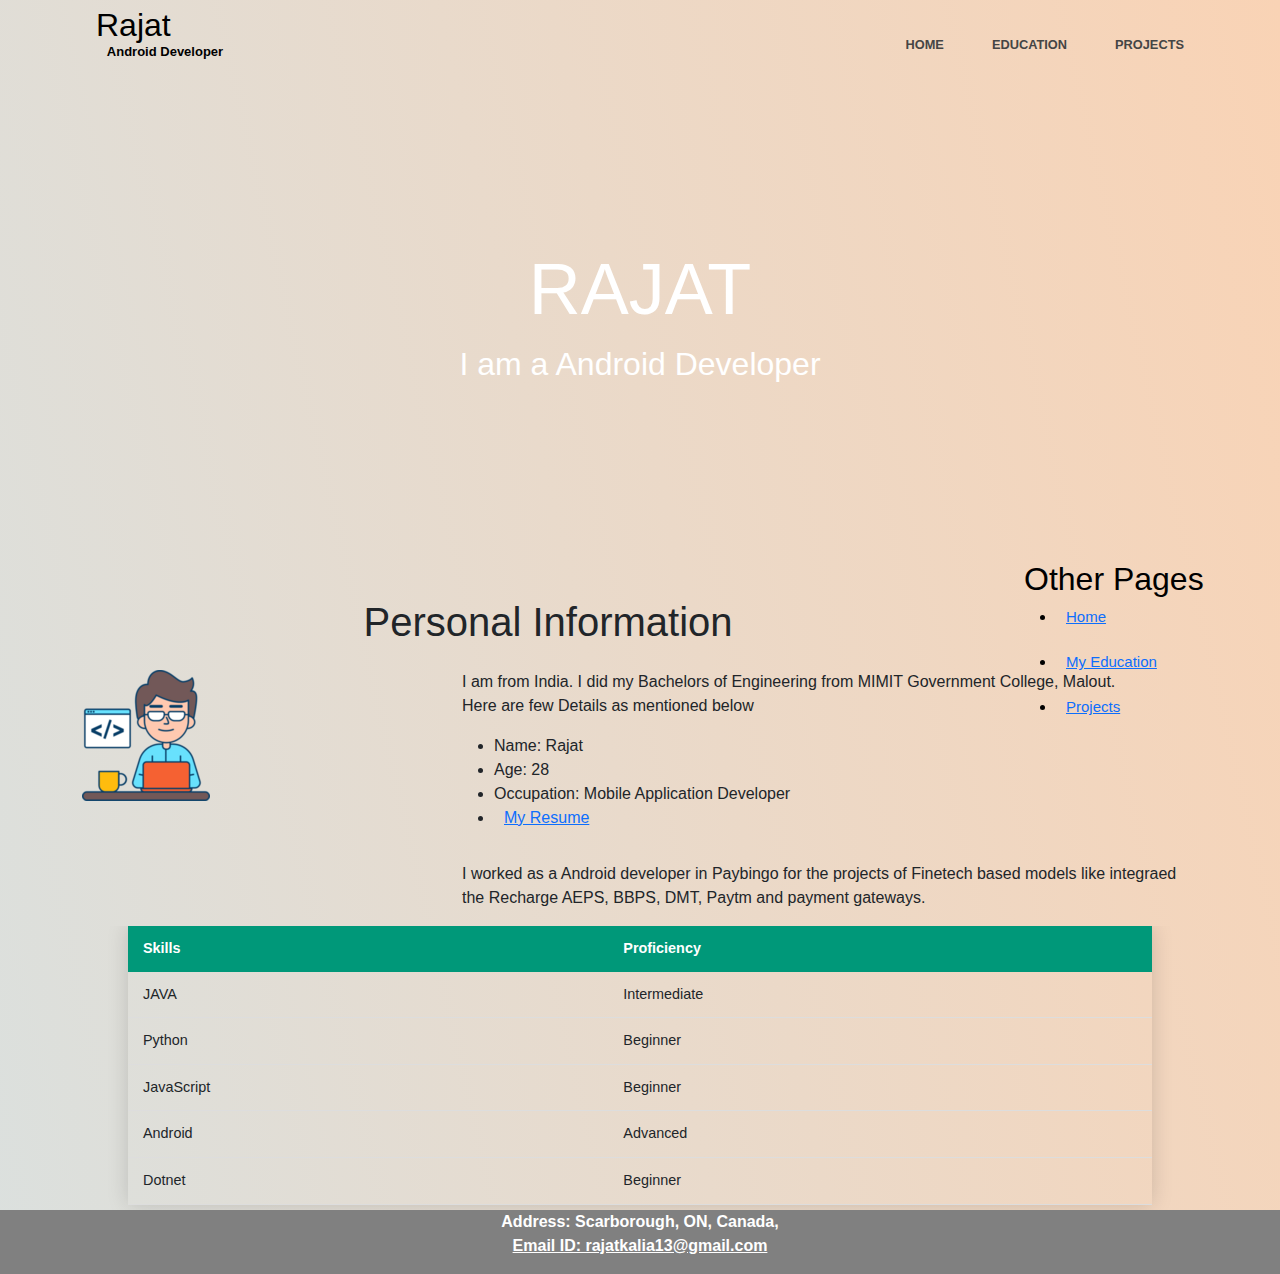
<file: index.html>
<!DOCTYPE html>
<!--
        Name : Rajat
        Id : C0886487
        -->
<html>

<head>
    <meta charset="UTF-8">
    <meta name="viewport" content="width=device-width, initial-scale=1.0">
    <link rel="stylesheet" href="css/main.css">
    <link href="https://cdn.jsdelivr.net/npm/bootstrap@5.1.3/dist/css/bootstrap.min.css" rel="stylesheet">

    <title>Rajat Blog</title>
</head>

<body>
    <nav>
        <a href="index.html" id="header_top">
            <h2>Rajat
                <br>
                <p style="font-size: small; font-weight:700;"> &nbsp; &nbsp;Android Developer</p>
            </h2>
        </a>

        <div id="nav_links">
            <a href="index.html">HOME</a>
            <a href="education.html">EDUCATION</a>
            <a href="projects.html">PROJECTS</a>
        </div>
    </nav>


        <section class="bg_image">
            <div class="container-fluid">
                <div class="row">
                    <div class="col-lg-12 col-md-12 col-sm-12 col-xs-12 bg_text">
                        <h2 class="bg_title">RAJAT </h2>
                        <p class="bg_desc">I am a Android Developer</p>
                    </div>
                </div>
            </div>
        </section>

        <div>
            <aside >
                <h2>Other Pages</h2>
                <div class="sidebar_links">
                    <ul>
                        <li><a href="index.html" style="margin-left: 10px;margin-top: 10px;">Home</a></li>
                        <br>
                        <li><a href="education.html" style="margin-left: 10px;">My Education</a></li>
                        <br>
                        <li><a href="projects.html" style="margin-left: 10px;">Projects</a></li>
                        

                    </ul>

            </aside>
            <section id="about">
                <div class="container mt-4 pt-4">
                    <h1 class="text-center">Personal Information</h1>
                    <div class="row mt-4">
                        <div class="col-lg-4">
                            <img src="image/developer.png" class="img-container" alt="me">
                        </div>

                        <div class="col-lg-8">
                            <p>I am from India. I did my Bachelors of Engineering from MIMIT Government College,
                                Malout.<br>Here are few Details as mentioned below</p>
                            <div class="row mt-3">
                                <div class="col-md-6">
                                    <ul>
                                        <li>Name: Rajat</li>
                                        <li>Age: 28</li>
                                        <li>Occupation: Mobile Application Developer</li>
                                        <li><a href="document/Rajat_Resume.pdf" style="margin-left: 10px;">My Resume</a></li>
                                    </ul>
                                </div>

                            </div>
                            <div class="row mt-3">
                                <p>I worked as a Android developer in Paybingo for the projects of Finetech based models like integraed the Recharge AEPS, BBPS, DMT, Paytm and payment gateways. </p>
                            </div>
                        </div>
                    </div>
            </section>

            <section>
                <div style="overflow-x:auto;">
                <table class="styled-table">
                    <thead>
                        <tr>
                            <th>Skills</th>
                            <th>Proficiency</th>
                        </tr>
                    </thead>
                    <tbody>
                        <tr>
                            <td>JAVA</td>
                            <td>Intermediate</td>
                        </tr>
                        <tr>
                            <td>Python</td>
                            <td>Beginner</td>
                        </tr>

                        <tr>
                            <td>JavaScript</td>
                            <td>Beginner</td>
                        </tr><tr>
                            <td>Android</td>
                            <td>Advanced</td>
                        </tr><tr>
                            <td>Dotnet</td>
                            <td>Beginner</td>
                     
                    </tbody>
                </table>
                </div>
            </section>
        </div>


 


    <footer id="footer">
        <div class="container-fluid">
            <p style="font-weight: bold;text-align: center; color: white;">Address: Scarborough, ON, Canada, <br>
                <a href="mailto:rajatkalia13@gmail.com"
                    style="text-align: center;color: white;">Email ID: rajatkalia13@gmail.com</a>
            </p>
    </footer>
</body>

</html>
</file>
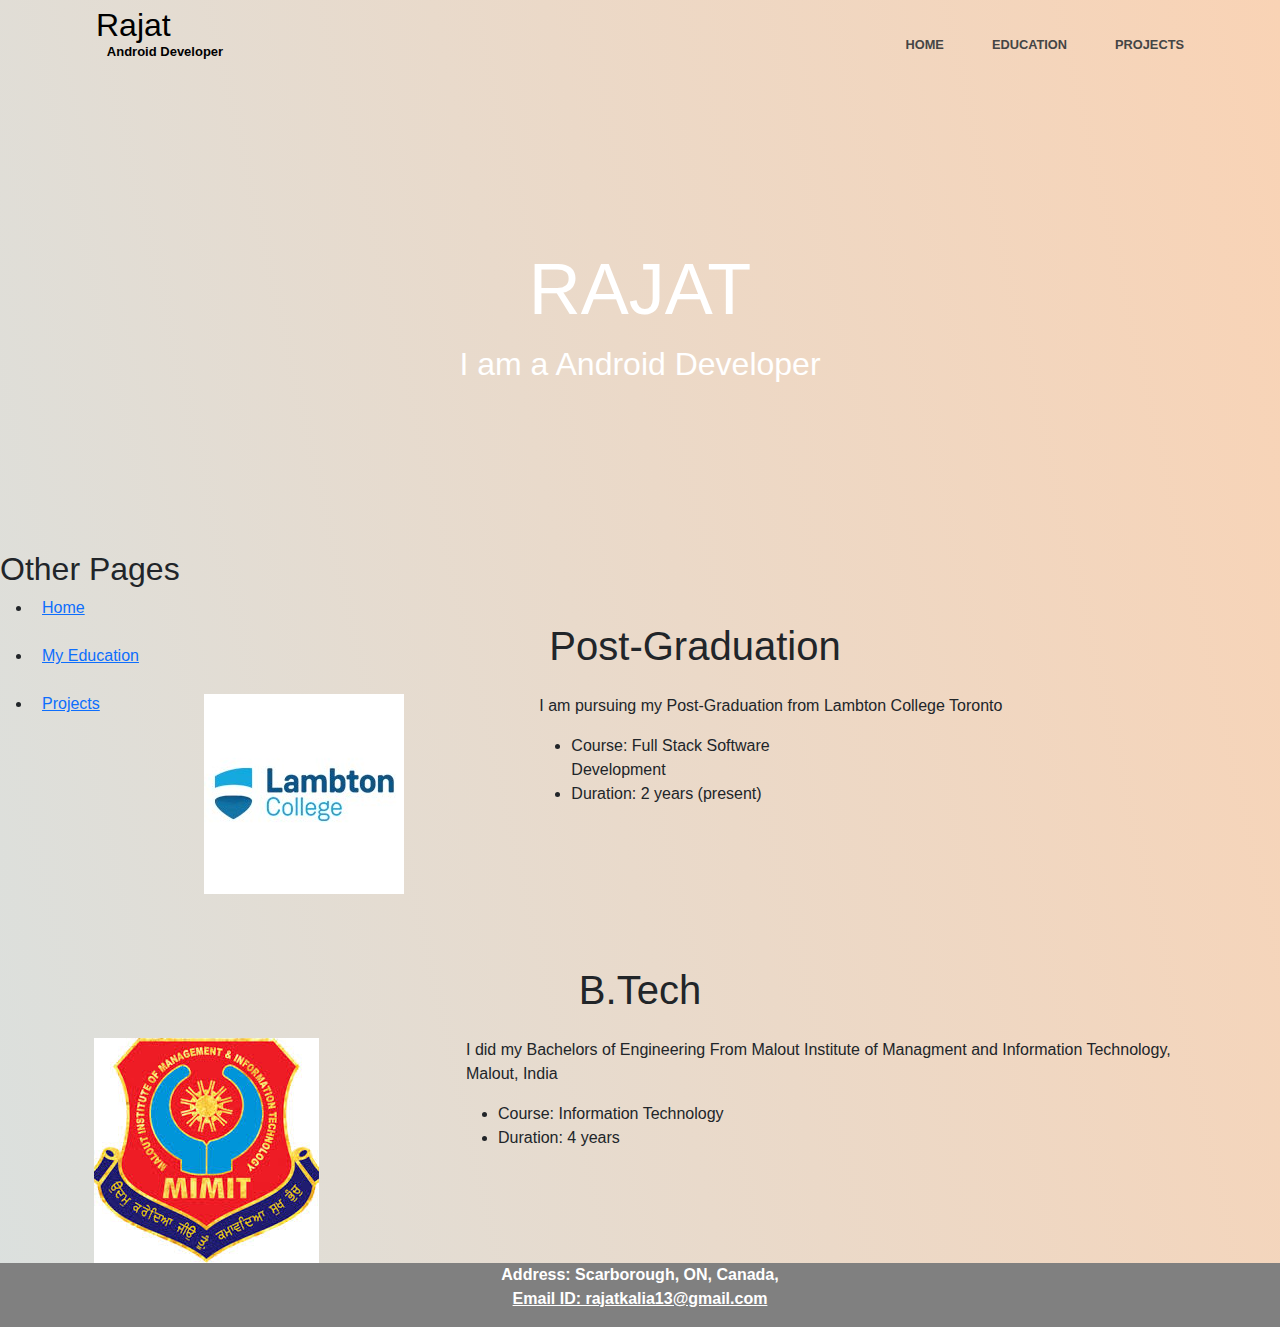
<file: education.html>
<!DOCTYPE html>
<!--
        Name : Rajat
        Id : C0886487
        -->
<html>

<head>
    <meta charset="UTF-8">
    <meta name="viewport" content="width=device-width, initial-scale=1.0">
    <link rel="stylesheet" href="css/content.css">
    <link href="https://cdn.jsdelivr.net/npm/bootstrap@5.1.3/dist/css/bootstrap.min.css" rel="stylesheet">

    <title>Rajat Blog</title>
</head>

<body>
    <nav>
        <a href="index.html" id="header_top">
            <h2>Rajat
                <br>
                <p style="font-size: small; font-weight:700;"> &nbsp; &nbsp;Android Developer</p>
            </h2>
        </a>

        <div id="nav_links">
            <a href="index.html">HOME</a>
            <a href="education.html">EDUCATION</a>
            <a href="projects.html">PROJECTS</a>
        </div>
    </nav>


        <section class="bg_image">
            <div class="container-fluid">
                <div class="row">
                    <div class="col-lg-12 col-md-12 col-sm-12 col-xs-12 bg_text">
                        <h2 class="bg_title">RAJAT </h2>
                        <p class="bg_desc">I am a Android Developer</p>
                    </div>
                </div>
            </div>
        </section>

       
            
        <div>
            <section id="section1">
                    <aside style="float: left;">
                        <h2>Other Pages</h2>
                        <div class="sidebar_links">
                            <ul>
                                <li><a href="index.html" style="margin-left: 10px;margin-top: 10px;">Home</a></li>
                                <br>
                                <li><a href="aboutme.html" style="margin-left: 10px;">My Education</a></li>
                                <br>
                                <li><a href="projects.html" style="margin-left: 10px;">Projects</a></li>
                            </ul>
                    </aside>
                </section>
                    <section id="education">
                            <br>
                                <div class="container mt-4 pt-4">
                                    <h1 class="text-center">Post-Graduation</h1>
                                    <div class="row mt-4">
                                        <div class="col-lg-4">
                                            <img src="image/lambton.jpg" class="img-container" alt="me">
                                        </div>
                
                                        <div class="col-lg-8">
                                            <p>I am pursuing my Post-Graduation from Lambton College Toronto<br></p>
                                            <div class="row mt-3">
                                                <div class="col-md-6">
                                                    <ul>
                                                        <li>Course: Full Stack Software Development</li>
                                                        <li>Duration: 2 years (present)</li>
                
                                                    </ul>
                                                </div>
                                            </div>
                                          
                                        </div>
                                    </div>
                                    <br>
                                    <div class="container mt-4 pt-4">
                                        <h1 class="text-center">B.Tech</h1>
                                        <div class="row mt-4">
                                            <div class="col-lg-4">
                                                <img src="image/college2.jpg" class="img-container" alt="me">
                                            </div>
                    
                                            <div class="col-lg-8">
                                                <p>I did my Bachelors of Engineering From Malout Institute of Managment and Information Technology, Malout, India<br></p>
                                                <div class="row mt-3">
                                                    <div class="col-md-6">
                                                        <ul>
                                                            <li>Course: Information Technology</li>
                                                            <li>Duration: 4 years</li>
                    
                                                        </ul>
                                                    </div>
                                                </div>
                                              
                                            </div>
                                        </div>
                    </section>
                </div>

          
    


 


    <footer id="footer">
        <div class="container-fluid">
            <p style="font-weight: bold;text-align: center; color: white;">Address: Scarborough, ON, Canada, <br>
                <a href="mailto:rajatkalia13@gmail.com"
                    style="text-align: center;color: white;">Email ID: rajatkalia13@gmail.com</a>
            </p>
    </footer>
</body>

</html>
</file>
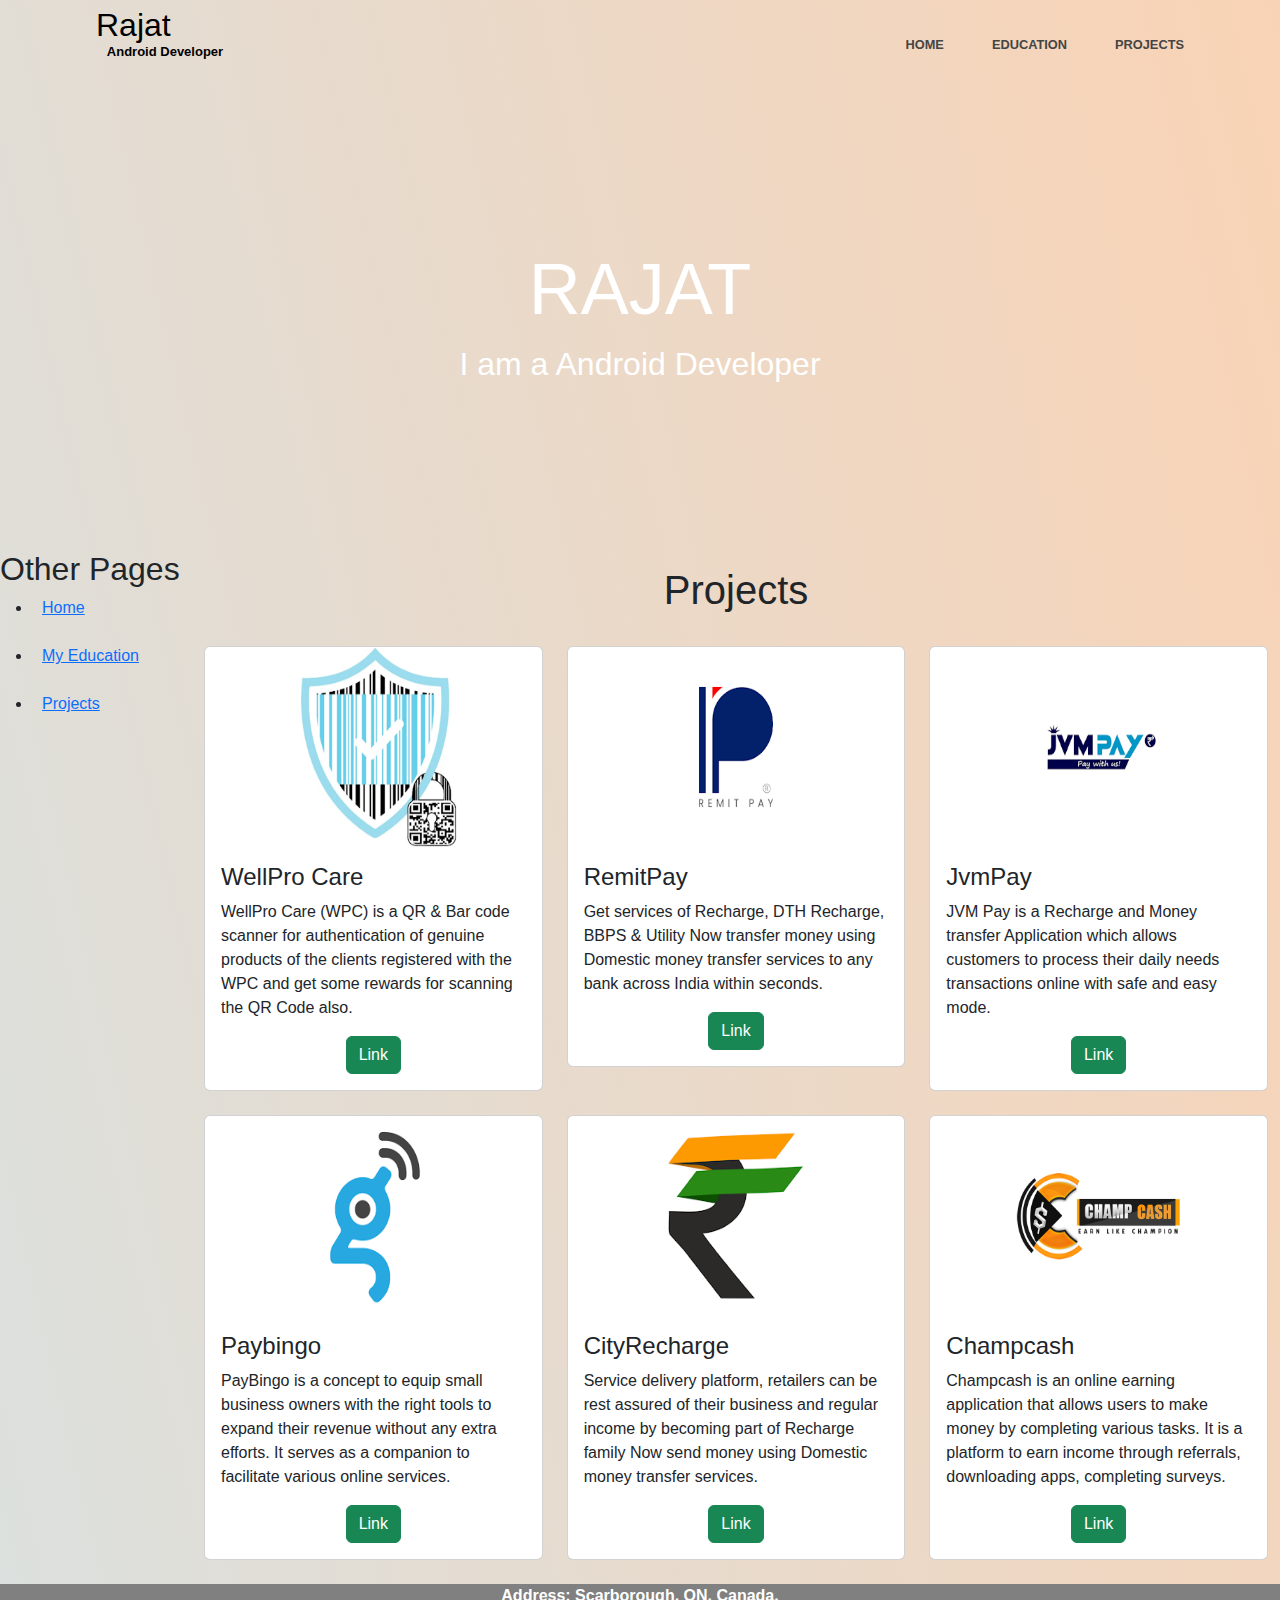
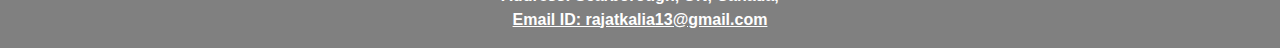
<file: projects.html>
<!DOCTYPE html>
<!--
        Name : Rajat
        Id : C0886487
        -->
<html>

<head>
    <meta charset="UTF-8">
    <meta name="viewport" content="width=device-width, initial-scale=1.0">
    <link rel="stylesheet" href="css/content.css">
    <link href="https://cdn.jsdelivr.net/npm/bootstrap@5.1.3/dist/css/bootstrap.min.css" rel="stylesheet">

    <title>Rajat Blog</title>
</head>

<body>
    <nav>
        <a href="index.html" id="header_top">
            <h2>Rajat
                <br>
                <p style="font-size: small; font-weight:700;"> &nbsp; &nbsp;Android Developer</p>
            </h2>
        </a>

        <div id="nav_links">
            <a href="index.html">HOME</a>
            <a href="education.html">EDUCATION</a>
            <a href="projects.html">PROJECTS</a>
        </div>
    </nav>


    <section class="bg_image">
        <div class="container-fluid">
            <div class="row">
                <div class="col-lg-12 col-md-12 col-sm-12 col-xs-12 bg_text">
                    <h2 class="bg_title">RAJAT </h2>
                    <p class="bg_desc">I am a Android Developer</p>
                </div>
            </div>
        </div>
    </section>

    <div>
        <section id="section1">
            <aside style="float: left;">
                <h2>Other Pages</h2>
                <div class="sidebar_links">
                    <ul>
                        <li><a href="index.html" style="margin-left: 10px;margin-top: 10px;">Home</a></li>
                        <br>
                        <li><a href="aboutme.html" style="margin-left: 10px;">My Education</a></li>
                        <br>
                        <li><a href="projects.html" style="margin-left: 10px;">Projects</a></li>
                    </ul>
            </aside>
        </section>
        <section id="project">
            <div class="container mt-3">
                <h1 class="text-center">Projects</h1>
                <div class="row">
                    <div class="col-lg-4 mt-4">
                        <div class="card">
                            <img class="card-img-top" src="image/projects1.jpg" alt="wellpro" onmouseover="this.src='image/projects1_over.png'"
                            onmouseout="this.src='image/projects1.jpg'"
                                style="height: 200px; width: 200px;display: block;margin-left: auto;margin-right: auto;width: 50%;">
                            <div class="card-body">
                                <h4 class="card-title">WellPro Care</h4>
                                <p class="card-text">WellPro Care (WPC) is a QR & Bar code scanner for authentication of
                                    genuine products of the clients registered with the WPC and get some rewards for
                                    scanning the QR Code also.</p>
                                <div class="text-center">
                                    <a href="https://play.google.com/store/apps/details?id=com.aksom.qrcodescanner"
                                        class="btn btn-success">Link</a>
                                </div>
                            </div>
                        </div>
                    </div>

                    <div class="col-lg-4 mt-4">
                        <div class="card">
                            <img class="card-img-top" src="image/projects2.jpg" alt="remitpay" 
                            onmouseover="this.src='image/projects2_over.jpg'"
                            onmouseout="this.src='image/projects2.jpg'"
                                style="height: 200px; width: 200px;display: block;margin-left: auto;margin-right: auto;width: 50%; ">
                            <div class="card-body">
                                <h4 class="card-title">RemitPay</h4>
                                <p class="card-text">Get services of Recharge, DTH Recharge, BBPS & Utility Now transfer
                                    money using Domestic money transfer services to any bank across India within
                                    seconds.</p>
                                <div class="text-center">
                                    <a href="https://play.google.com/store/apps/details?id=com.remitpay.pay"
                                        class="btn btn-success">Link</a>
                                </div>
                            </div>
                        </div>
                    </div>

                    <div class="col-lg-4 mt-4">
                        <div class="card">
                            <img class="card-img-top" src="image/projects3.jpg" alt="JvmPay"
                            onmouseover="this.src='image/projects3_over.jpg'"
                            onmouseout="this.src='image/projects3.jpg'"
                                style="height: 200px; width: 200px;display: block;margin-left: auto;margin-right: auto;width: 50%; ">
                            <div class="card-body">
                                <h4 class="card-title">JvmPay</h4>
                                <p class="card-text">JVM Pay is a Recharge and Money transfer Application which allows
                                    customers to process their daily needs transactions online with safe and easy mode.
                                </p>
                                <div class="text-center">
                                    <a href="https://play.google.com/store/apps/details?id=com.jvm.pay&hl=en_CA&gl=US"
                                        class="btn btn-success">Link</a>
                                </div>
                            </div>
                        </div>
                    </div>
                </div>
                <div class="row">
                    <div class="col-lg-4 mt-4">
                        <div class="card">
                            <img class="card-img-top" src="image/projects4.jpg" alt="Paybingo"
                            onmouseover="this.src='image/projects4_over.jpg'"
                            onmouseout="this.src='image/projects4.jpg'"
                                style="height: 200px; width: 200px;display: block;margin-left: auto;margin-right: auto;width: 50%; ">
                            <div class="card-body">
                                <h4 class="card-title">Paybingo</h4>
                                <p class="card-text">PayBingo is a concept to equip small business owners with the right
                                    tools to expand their revenue without any extra efforts. It serves as a companion to
                                    facilitate various online services.</p>
                                <div class="text-center">
                                    <a href="https://play.google.com/store/apps/details?id=com.acharyashri.paybingo&hl=en_GB"
                                        class="btn btn-success">Link</a>
                                </div>
                            </div>
                        </div>
                    </div>

                    <div class="col-lg-4 mt-4">
                        <div class="card">
                            <img class="card-img-top" src="image/projects5.jpg" alt="cityrecharge"
                            onmouseover="this.src='image/projects5_over.jpg'"
                            onmouseout="this.src='image/projects5.jpg'"
                                style="height: 200px; width: 200px;display: block;margin-left: auto;margin-right: auto;width: 50%; ">
                            <div class="card-body">
                                <h4 class="card-title">CityRecharge</h4>
                                <p class="card-text">Service delivery platform, retailers can be rest assured of their
                                    business and regular income by becoming part of Recharge family Now send money using
                                    Domestic money transfer services.</p>
                                <div class="text-center">
                                    <a href="https://cityrecharge.in/" class="btn btn-success">Link</a>
                                </div>
                            </div>
                        </div>
                    </div>

                    <div class="col-lg-4 mt-4">
                        <div class="card">
                            <img class="card-img-top" src="image/projects6.jpg" alt="champcash"
                            onmouseover="this.src='image/projects6over.jpg'"
                            onmouseout="this.src='image/projects6.jpg'"
                                style="height: 200px; width: 200px;display: block;margin-left: auto;margin-right: auto;width: 50%; ">
                            <div class="card-body">
                                <h4 class="card-title">Champcash</h4>
                                <p class="card-text">Champcash is an online earning application that allows users to
                                    make money by completing various tasks. It is a platform to earn income through
                                    referrals, downloading apps, completing surveys.</p>
                                <div class="text-center">
                                    <a href="https://webshine.in/index" class="btn btn-success">Link</a>
                                </div>
                            </div>
                        </div>
                    </div>
                </div>
                <br>

        </section>
    </div>



    <footer id="footer">
        <div class="container-fluid">
            <p style="font-weight: bold;text-align: center; color: white;">Address: Scarborough, ON, Canada, <br>
                <a href="mailto:rajatkalia13@gmail.com" style="text-align: center;color: white;">Email ID:
                    rajatkalia13@gmail.com</a>
            </p>
    </footer>
</body>

</html>
</file>
<file: css/main.css>
/* Name : Rajat
    ID : C0886487
*/
* {
    box-sizing: border-box;
    margin: 0;
    padding: 0;
    font-family: sans-serif;
}

body {
    background: #dbe0de;
    display: flex;
    flex-direction: column;
    background:
        linear-gradient(77deg,
            #dbe0de 0%,
            #f9d3b5 100%);
}

nav {
    height: 10vh;
    display: flex;
    justify-content: space-between;
    align-items: center;
    padding: 0 6rem;
}

#header_top {
    font-weight: bold;
    display: flex;
    align-items: center;
    gap: 1.5rem;
    text-decoration: none;
    color: black;
}

#header_top img {
    height: 1.5rem;
}

#nav_links {
    display: flex;
    gap: 3rem;
}

#nav_links a {
    color: #454545;
    text-decoration: none;
    font-size: 0.8rem;
    font-weight: bold;
}

#nav_links a:hover {
    text-decoration: underline;
    color: orange;
}



header .logo {
    position: relative;
    max-width: 150px;
}

.bg_image {
    height: 50vh;
    width: auto;
    margin-top: 10px;
    background: url('https://wallpaperaccess.com/full/5651980.jpg');
    background-size: cover;
    position: relative;
}

/* text css above hero image*/
.bg_title {
    font-size: 4.5rem;
}

.bg_desc {
    font-size: 2rem;
}

.bg_text {
    text-align: center;
    position: absolute;
    top: 50%;
    left: 50%;
    transform: translate(-50%, -50%);
    color: white;
}

aside {
    height: 100px;
    width: 20%;
    padding: 5px;
    margin: 5px;
    font-size: 15px;
    float: right;
    color: black;
}

/* about section image css */
.image {
    opacity: 1;
    display: block;
    width: 100%;
    height: auto;
    transition: .5s ease;
    backface-visibility: hidden;
}

.middle {
    transition: .5s ease;
    opacity: 0;
    position: absolute;
    top: 50%;
    left: 50%;
    transform: translate(-50%, -50%);
    -ms-transform: translate(-50%, -50%);
    text-align: center;
}

.container:hover .image {
    opacity: 0.3;
}

.container:hover .middle {
    opacity: 1;
}

.text {
    background-color: #04AA6D;
    color: white;
    font-size: 16px;
    padding: 16px 32px;
}


.styled-table {
    border-collapse: collapse;
    width: 80%;
    margin:auto;
    font-size: 0.9em;
    font-family: sans-serif;
    min-width: 500px;
    margin-bottom: 5px;
    box-shadow: 0 0 20px rgba(0, 0, 0, 0.15);
}

.styled-table thead tr {
    background-color: #009879;
    color: #ffffff;
    text-align: left;
}

.styled-table th,
.styled-table td {
    padding: 12px 15px;
}

.styled-table tbody tr {
    border-bottom: 1px solid #dddddd;
}



#footer {
    background-color: #808080;
    text-align: center;
}


@media only screen and (max-width: 600px) {
    nav {
        padding: 1.2rem 0;
        flex-direction: column;
        gap: 1.5rem;
        margin-bottom: 2rem;
    }

    #header_top span {
        font-size: 1.3rem;
    }

    #nav-links a {
        font-size: 0.9rem;
    }

    #nav_links a:hover {
        text-decoration: underline;
        color: orange;
    }
    
.bg_image {
    height: 50vh;
    width: auto;
    margin-top: 40px;
    background: url('https://wallpaperaccess.com/full/5651980.jpg');
    background-size: cover;
    position: relative;
}


}
</file>
<file: css/content.css>
/* Name : Rajat
    ID : C0886487
*/
* {
    box-sizing: border-box;
    margin: 0;
    padding: 0;
    font-family: sans-serif;
}

body {
    background: #dbe0de;
    display: flex;
    flex-direction: column;
    background:
        linear-gradient(77deg,
            #dbe0de 0%,
            #f9d3b5 100%);
}

nav {
    height: 10vh;
    display: flex;
    justify-content: space-between;
    align-items: center;
    padding: 0 6rem;
}

#header_top {
    font-weight: bold;
    display: flex;
    align-items: center;
    gap: 1.5rem;
    text-decoration: none;
    color: black;
}

#header_top img {
    height: 1.5rem;
}

#nav_links {
    display: flex;
    gap: 3rem;
}

#nav_links a {
    color: #454545;
    text-decoration: none;
    font-size: 0.8rem;
    font-weight: bold;
}

#nav_links a:hover {
    text-decoration: underline;
    color: orange;
}



header .logo {
    position: relative;
    max-width: 150px;
}

.bg_image {
    height: 50vh;
    width: auto;
    margin-top: 10px;
    background: url('https://wallpaperaccess.com/full/5651980.jpg');
    background-size: cover;
    position: relative;
}

/* text css above hero image*/
.bg_title {
    font-size: 4.5rem;
}

.bg_desc {
    font-size: 2rem;
}

.bg_text {
    text-align: center;
    position: absolute;
    top: 50%;
    left: 50%;
    transform: translate(-50%, -50%);
    color: white;
}


/* about section image css */
.image {
    opacity: 1;
    display: block;
    width: 100%;
    height: auto;
    transition: .5s ease;
    backface-visibility: hidden;
}

.middle {
    transition: .5s ease;
    opacity: 0;
    position: absolute;
    top: 50%;
    left: 50%;
    transform: translate(-50%, -50%);
    -ms-transform: translate(-50%, -50%);
    text-align: center;
}

.container:hover .image {
    opacity: 0.3;
}

.container:hover .middle {
    opacity: 1;
}

.text {
    background-color: #04AA6D;
    color: white;
    font-size: 16px;
    padding: 16px 32px;
}


.styled-table {
    border-collapse: collapse;
    width: 80%;
    margin: auto;
    font-size: 0.9em;
    font-family: sans-serif;
    min-width: 500px;
    box-shadow: 0 0 20px rgba(0, 0, 0, 0.15);
}

.styled-table thead tr {
    background-color: #009879;
    color: #ffffff;
    text-align: left;
}

.styled-table th,
.styled-table td {
    padding: 12px 15px;
}

.styled-table tbody tr {
    border-bottom: 1px solid #dddddd;
}
#section1{
    float: left;
    width: 15%;
}

#project{
    float: left;
    width: 85%
}



#footer {
    background-color: #808080;
    text-align: center;
}


@media only screen and (max-width: 600px) {
    nav {
        padding: 1.2rem 0;
        flex-direction: column;
        gap: 1.5rem;
        margin-bottom: 2rem;
    }

    #header_top span {
        font-size: 1.3rem;
    }

    #nav-links a {
        font-size: 0.9rem;
    }

    #nav_links a:hover {
        text-decoration: underline;
        color: orange;
    }

    .bg_image {
        height: 50vh;
        width: auto;
        margin-top: 40px;
        background: url('https://wallpaperaccess.com/full/5651980.jpg');
        background-size: cover;
        position: relative;
    }

.aside{
    overflow-x:auto;

}
}
</file>
